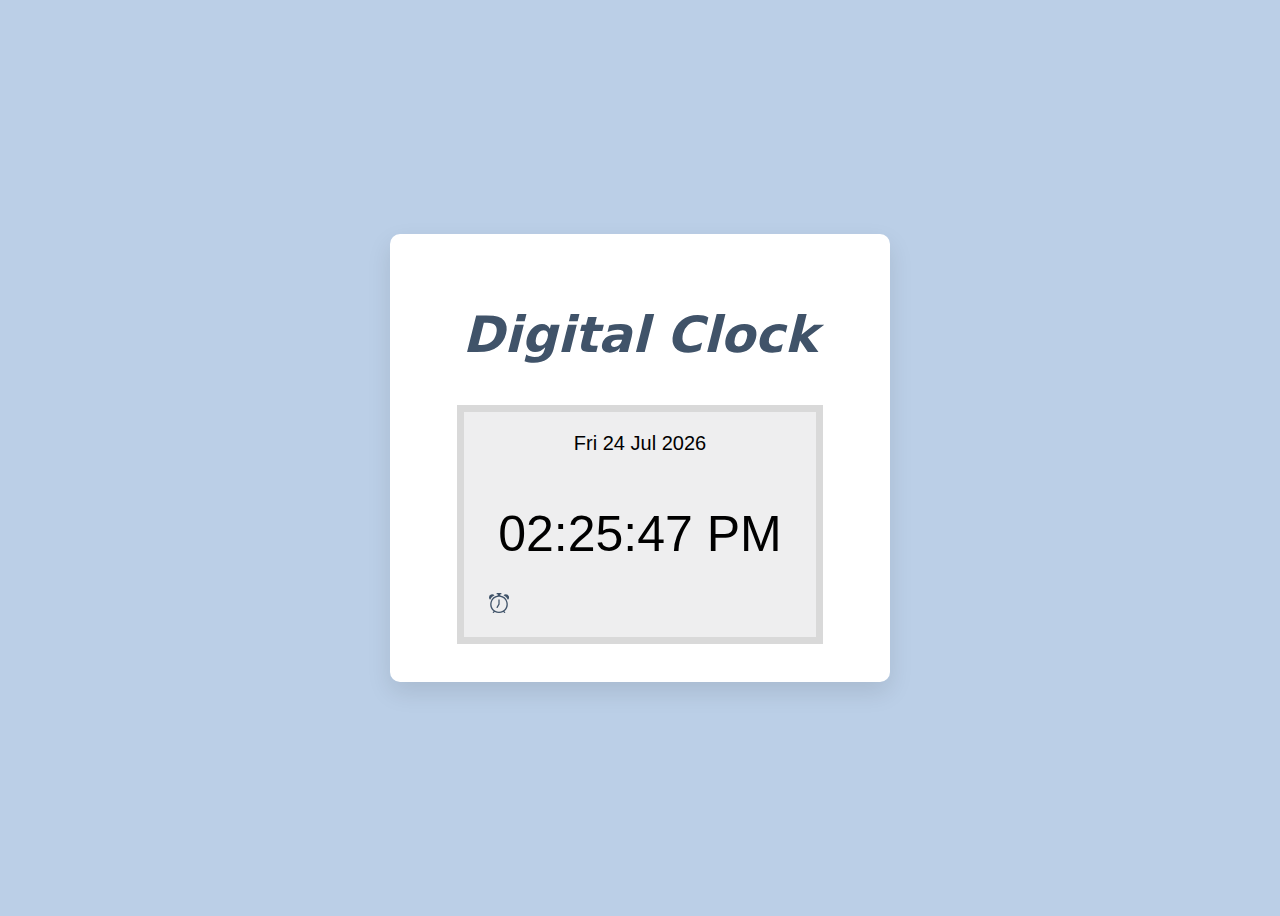
<file: clock-alarm/index.html>
<!DOCTYPE html>
<html lang="en">
<head>
    <meta charset="UTF-8">
    <meta http-equiv="X-UA-Compatible" content="IE=edge">
    <meta name="viewport" content="width=device-width, initial-scale=1.0">
    <title>Digital Watch</title>
  <link rel="stylesheet" href="main.css">
  <link href="https://fonts.cdnfonts.com/css/thegoodmonolith" rel="stylesheet">
</head>
<body>
    <div class="wrapper">
        <h2 class="digit"> Digital Clock</h2>
        <div class="child">
            <p id="dat"></p>
            <p id="clock"></p>
            <a class="alarm" href="alarm.html"><svg xmlns="http://www.w3.org/2000/svg" width="20" height="20" fill="#405369" class="bi bi-alarm" viewBox="0 0 16 16">
                <path d="M8.5 5.5a.5.5 0 0 0-1 0v3.362l-1.429 2.38a.5.5 0 1 0 .858.515l1.5-2.5A.5.5 0 0 0 8.5 9V5.5z"/>
                <path d="M6.5 0a.5.5 0 0 0 0 1H7v1.07a7.001 7.001 0 0 0-3.273 12.474l-.602.602a.5.5 0 0 0 .707.708l.746-.746A6.97 6.97 0 0 0 8 16a6.97 6.97 0 0 0 3.422-.892l.746.746a.5.5 0 0 0 .707-.708l-.601-.602A7.001 7.001 0 0 0 9 2.07V1h.5a.5.5 0 0 0 0-1h-3zm1.038 3.018a6.093 6.093 0 0 1 .924 0 6 6 0 1 1-.924 0zM0 3.5c0 .753.333 1.429.86 1.887A8.035 8.035 0 0 1 4.387 1.86 2.5 2.5 0 0 0 0 3.5zM13.5 1c-.753 0-1.429.333-1.887.86a8.035 8.035 0 0 1 3.527 3.527A2.5 2.5 0 0 0 13.5 1z"/>
              </svg></a>
        </div>
      

      
    </div>
   
</body>
<script>
    setInterval(() => {
    let date = new Date(),
    h = date.getHours(),
    m = date.getMinutes(),
    s = date.getSeconds(),
    ampm = "AM";
    if(h >= 12) {
        h = h - 12;
        ampm = "PM";
    }
    h = h == 0 ? h = 12 : h;
    h = h < 10 ? "0" + h : h;
    m = m < 10 ? "0" + m : m;
    s = s < 10 ? "0" + s : s;
    var time = h  +":" + m +":" +s+ " " +ampm;

    var months = ['Jan', 'Feb', 'Mar', 'Apr', 'Ma', 'Jun', 'Jul', 'Aug', 'Sep', 'Oct', 'Nov', 'Dec'];
    var days = ['Sun', 'Mon', 'Tue', 'Wed', 'Thu', 'Fri', 'Sat'];
    Day = date.getDate(); 
    curDay = days[date.getDay()];
     curMonth = months[date.getMonth()];
     Year = date.getFullYear();
    var dat =curDay +" "+ Day +"  " +curMonth +"  "+ Year;
    document.getElementById("dat").innerText =dat;
    document.getElementById("clock").innerText =time;
});

</script>
</html>
</file>
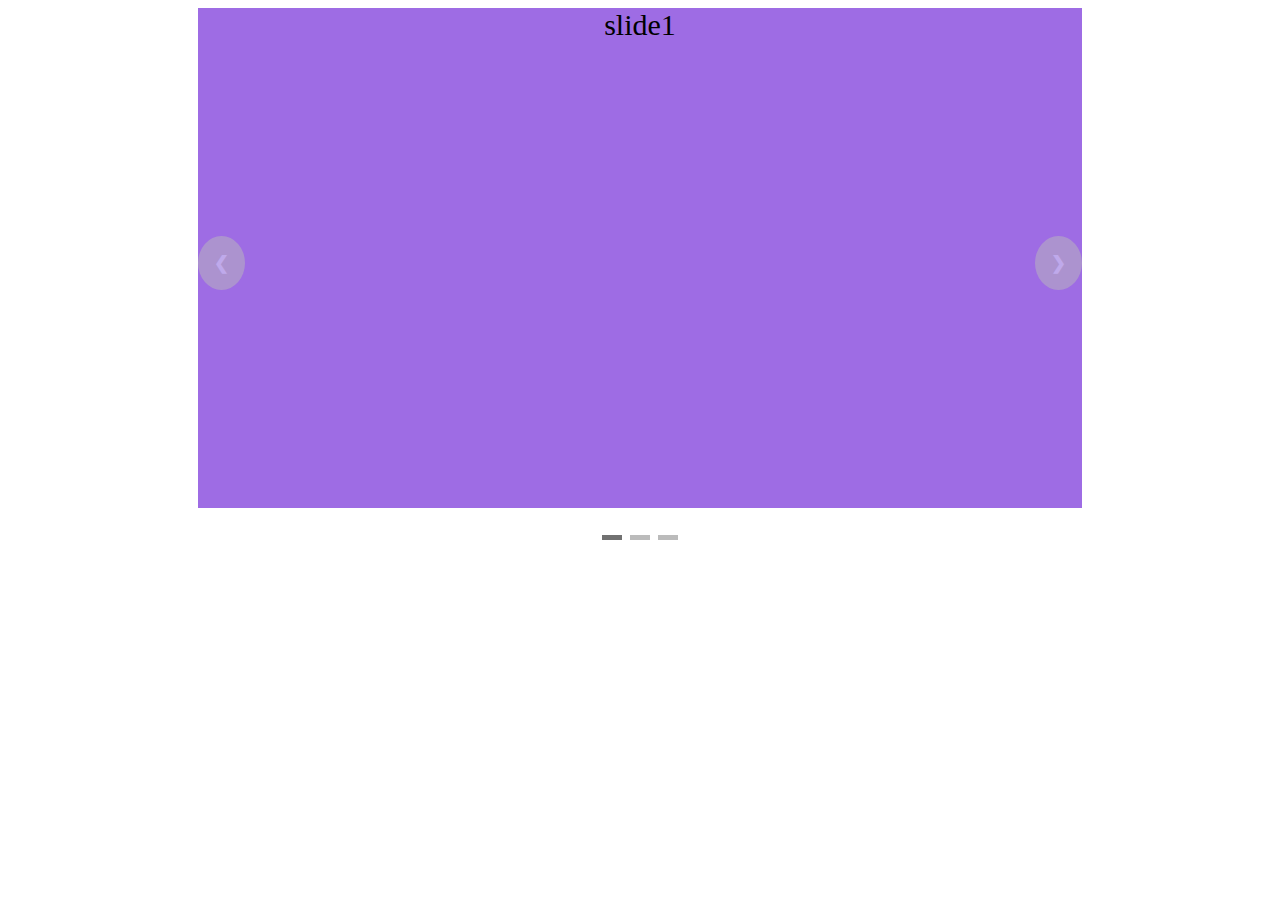
<file: slider.html>
<!DOCTYPE html>
<html lang="en">
<head>
    <meta charset="UTF-8">
    <meta http-equiv="X-UA-Compatible" content="IE=edge">
    <meta name="viewport" content="width=device-width, initial-scale=1.0">
    <title>Document</title>
</head>
<style>
    * {box-sizing:border-box}

.slideshow-container {
  max-width: 70%;
  text-align: center;
  position: relative;
  height: 500px;
  left: 15%;
}

/* .mySlides {
  display: none;
} */
.prev, .next {
  cursor: pointer;
  position: absolute;
  top: 50%;
  width: auto;
  margin-top: -22px;
  padding: 16px;
  color: rgb(225, 231, 243);
  font-weight: bold;
  font-size: 18px;
  transition: 0.6s ease;
  user-select: none;
  border-radius: 50%;
  background-color: #bbb;
  opacity: 0.5;
}

.next {
  right: 0;
}
.prev {
  left: 0;
}

.prev:hover, .next:hover {
    color: aliceblue;
  background-color: rgba(0,0,0,0.8);
}

.square {
  cursor: pointer;
  height: 5px;
  width: 20px;
  margin: 0 2px;
  background-color: #bbb;
  border-radius: 1%;
  display: inline-block;
  transition: background-color 0.6s ease;
}

.active, .square:hover {
  background-color: #717171;
}

.fade {
  animation-name: fade;
  animation-duration: 1.5s;
 height: inherit;
 width: inherit;
 font-size: 30px;

}

@keyframes fade {
  from {opacity: .4}
  to {opacity: 1}
}

</style>

<body>
<div class="slideshow-container">
    <div class="mySlides fade" style="background-color: #9e6ce4;">
    slide1
    </div>
    <div class="mySlides fade" style="background-color: #483490;">
      slide2
    </div>
    <div class="mySlides fade"  style="background-color: #0d4950;">
     slide3
    </div>

    <a class="prev" onclick="plusSlides(-1)">&#10094;</a>
    <a class="next" onclick="plusSlides(1)">&#10095;</a>
  </div>
  <br>
  
  <div style="text-align:center">
    <span class="square" onclick="currentSlide(1)"></span>
    <span class="square" onclick="currentSlide(2)"></span>
    <span class="square" onclick="currentSlide(3)"></span>
  </div>
</body>

<script>
 let slideIndex = 1;
showSlides(slideIndex);

function plusSlides(n) {
  showSlides(slideIndex += n);
}
function currentSlide(n) {
  showSlides(slideIndex = n);
}

function showSlides(n) {
  let i;
  let slides = document.getElementsByClassName("mySlides");
  let square = document.getElementsByClassName("square");
  if (n > slides.length) {slideIndex = 1}
  if (n < 1) {slideIndex = slides.length}
  for (i = 0; i < slides.length; i++) {
    slides[i].style.display = "none";
  }
  for (i = 0; i < square.length; i++) {
    square[i].className = square[i].className.replace(" active", "");
  }
  slides[slideIndex-1].style.display = "block";
  square[slideIndex-1].className += " active";
}

</script>
</html>
</file>
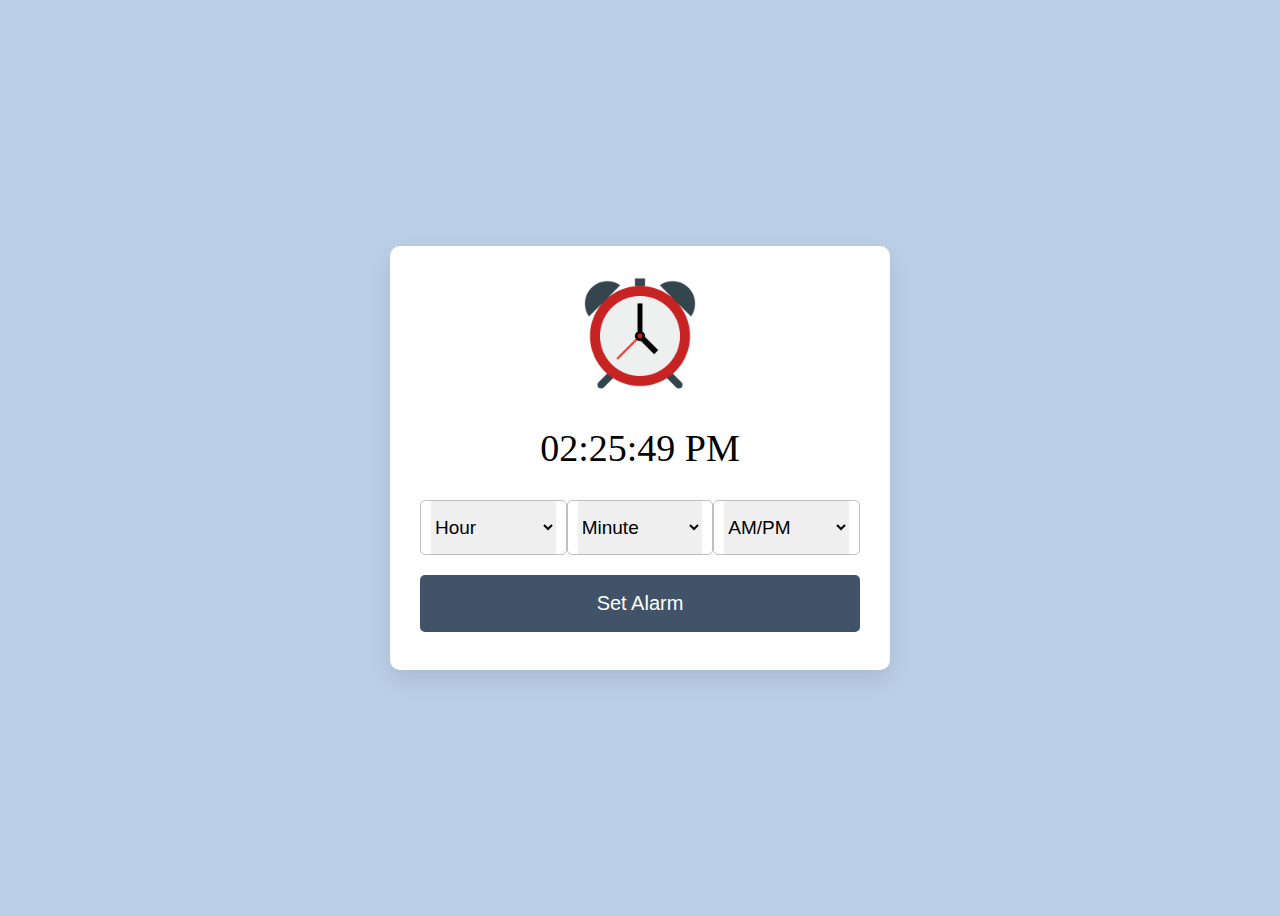
<file: clock-alarm/alarm.html>
<!DOCTYPE html>
<html lang="en">
<head>
    <meta charset="UTF-8">
    <meta http-equiv="X-UA-Compatible" content="IE=edge">
    <meta name="viewport" content="width=device-width, initial-scale=1.0">
    <title>Alarm</title>
   <link rel="stylesheet" href="main.css">
</head>
<body>
    <div class="wrapper">
        <img src="1200px-Icons8_flat_alarm_clock.svg.png" alt="clock">
        <h1></h1>
        <div class="content">
          <div class="column">
            <select>
              <option value="Hour" selected disabled hidden>Hour</option>
            </select>
          </div>
          <div class="column">
            <select>
              <option value="Minute" selected disabled hidden>Minute</option>
            </select>
          </div>
          <div class="column">
            <select>
              <option value="AM/PM" selected disabled hidden>AM/PM</option>
            </select>
          </div>
        </div>
        <button>Set Alarm</button>
      </div>
</body>
<script src="main.js"></script>
</html>
</file>
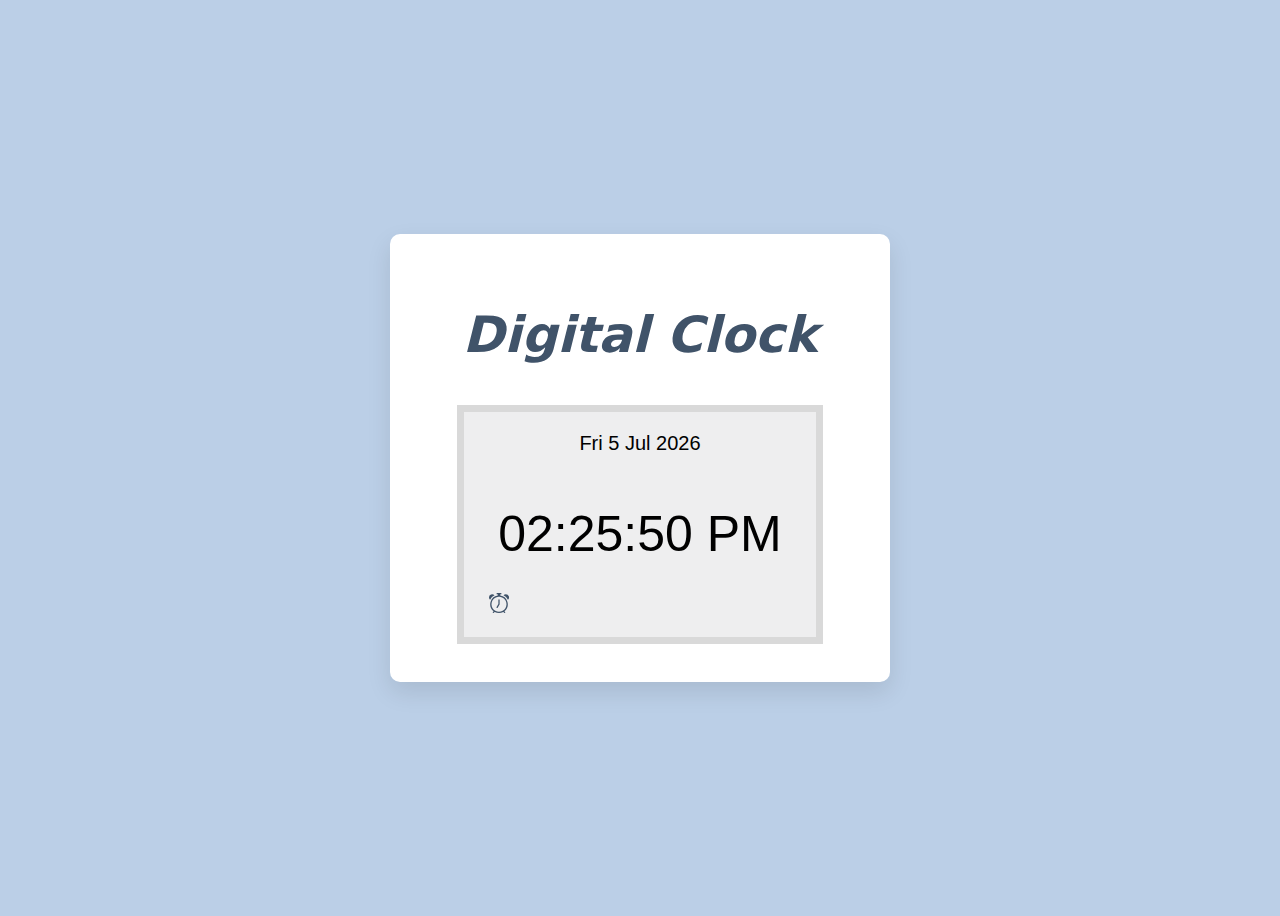
<file: clock-alarm/clock.html>
<!DOCTYPE html>
<html lang="en">
<head>
    <meta charset="UTF-8">
    <meta http-equiv="X-UA-Compatible" content="IE=edge">
    <meta name="viewport" content="width=device-width, initial-scale=1.0">
    <title>Digital Watch</title>
  <link rel="stylesheet" href="main.css">
  <link href="https://fonts.cdnfonts.com/css/thegoodmonolith" rel="stylesheet">
</head>
<body>
    <div class="wrapper">
        <h2 class="digit"> Digital Clock</h2>
        <div class="child">
            <p id="dat"></p>
            <p id="clock"></p>
            <a class="alarm" href="alarm.html"><svg xmlns="http://www.w3.org/2000/svg" width="20" height="20" fill="#405369" class="bi bi-alarm" viewBox="0 0 16 16">
                <path d="M8.5 5.5a.5.5 0 0 0-1 0v3.362l-1.429 2.38a.5.5 0 1 0 .858.515l1.5-2.5A.5.5 0 0 0 8.5 9V5.5z"/>
                <path d="M6.5 0a.5.5 0 0 0 0 1H7v1.07a7.001 7.001 0 0 0-3.273 12.474l-.602.602a.5.5 0 0 0 .707.708l.746-.746A6.97 6.97 0 0 0 8 16a6.97 6.97 0 0 0 3.422-.892l.746.746a.5.5 0 0 0 .707-.708l-.601-.602A7.001 7.001 0 0 0 9 2.07V1h.5a.5.5 0 0 0 0-1h-3zm1.038 3.018a6.093 6.093 0 0 1 .924 0 6 6 0 1 1-.924 0zM0 3.5c0 .753.333 1.429.86 1.887A8.035 8.035 0 0 1 4.387 1.86 2.5 2.5 0 0 0 0 3.5zM13.5 1c-.753 0-1.429.333-1.887.86a8.035 8.035 0 0 1 3.527 3.527A2.5 2.5 0 0 0 13.5 1z"/>
              </svg></a>
        </div>
      

      
    </div>
   
</body>
<script>
    setInterval(() => {
    let date = new Date(),
    h = date.getHours(),
    m = date.getMinutes(),
    s = date.getSeconds(),
    ampm = "AM";
    if(h >= 12) {
        h = h - 12;
        ampm = "PM";
    }
    h = h == 0 ? h = 12 : h;
    h = h < 10 ? "0" + h : h;
    m = m < 10 ? "0" + m : m;
    s = s < 10 ? "0" + s : s;
    var time = h  +":" + m +":" +s+ " " +ampm;

    var months = ['Jan', 'Feb', 'Mar', 'Apr', 'Ma', 'Jun', 'Jul', 'Aug', 'Sep', 'Oct', 'Nov', 'Dec'];
    var days = ['Sun', 'Mon', 'Tue', 'Wed', 'Thu', 'Fri', 'Sat'];
     curDay = days[date.getDay()];
     Day = date.getDay();
     curMonth = months[date.getMonth()];
     Year = date.getFullYear();
    var dat =curDay +" "+ Day +"  " +curMonth +"  "+ Year;
    document.getElementById("dat").innerText =dat;
    document.getElementById("clock").innerText =time;
});

</script>
</html>
</file>
<file: clock-alarm/main.css>
body, .wrapper, .content{
    display: flex;
    align-items: center;
    justify-content: center;
  }
  body{
    padding: 0 10px;
    min-height: 100vh;
    background: #bbcfe7;
  }
  .wrapper{
    width: 440px;
    padding: 30px 30px 38px;
    background: #fff;
    border-radius: 10px;
    flex-direction: column;
    box-shadow: 0 10px 25px rgba(0,0,0,0.1);
  } 
  .child{
    background-color: #eeeeef;
    border: 7px solid rgb(217, 217, 217);
    width: 80%;
    text-align: center;
    font-family: 'TheGoodMonolith', sans-serif;                                                                                       
  }
  #dat{
    font-size: 20px;
  }
  #clock{
    font-size: 50px;
  }
  .digit{
   font-size: 50px;
   color: #405369;
   font-style: italic;
   font-family: system-ui, -apple-system, BlinkMacSystemFont, 'Segoe UI', Roboto, Oxygen, Ubuntu, Cantarell, 'Open Sans', 'Helvetica Neue', sans-serif;
  }
  .alarm{
    position: relative;
    left: -40%;
    top: -20px;
  }
  .wrapper img{
    height: 120px;
    width: 120px;
  }
  .wrapper h1{
    font-size: 38px;
    font-weight: 500;
    margin: 30px 0;
  }
  .wrapper .content{
    width: 100%;
    justify-content: space-between;
  }
  .content.disable{
    cursor: no-drop;
  }
  .content .column{
    padding: 0 10px;
    border-radius: 5px;
    border: 1px solid #bfbfbf;
    width: calc(100% / 3 - 5px);
  }
  .content.disable .column{
    opacity: 0.6;
    /* pointer-events: none; */
  }
  .column select{
    width: 100%;
    height: 53px;
    border: none;
    outline: none;
    font-size: 19px;
  }
  .wrapper button{
    width: 100%;
    border: none;
    color: #fff;
    font-size: 20px;
    padding: 17px 0;
    margin-top: 20px;
    border-radius: 5px;
    background: #405369;
  }
</file>
